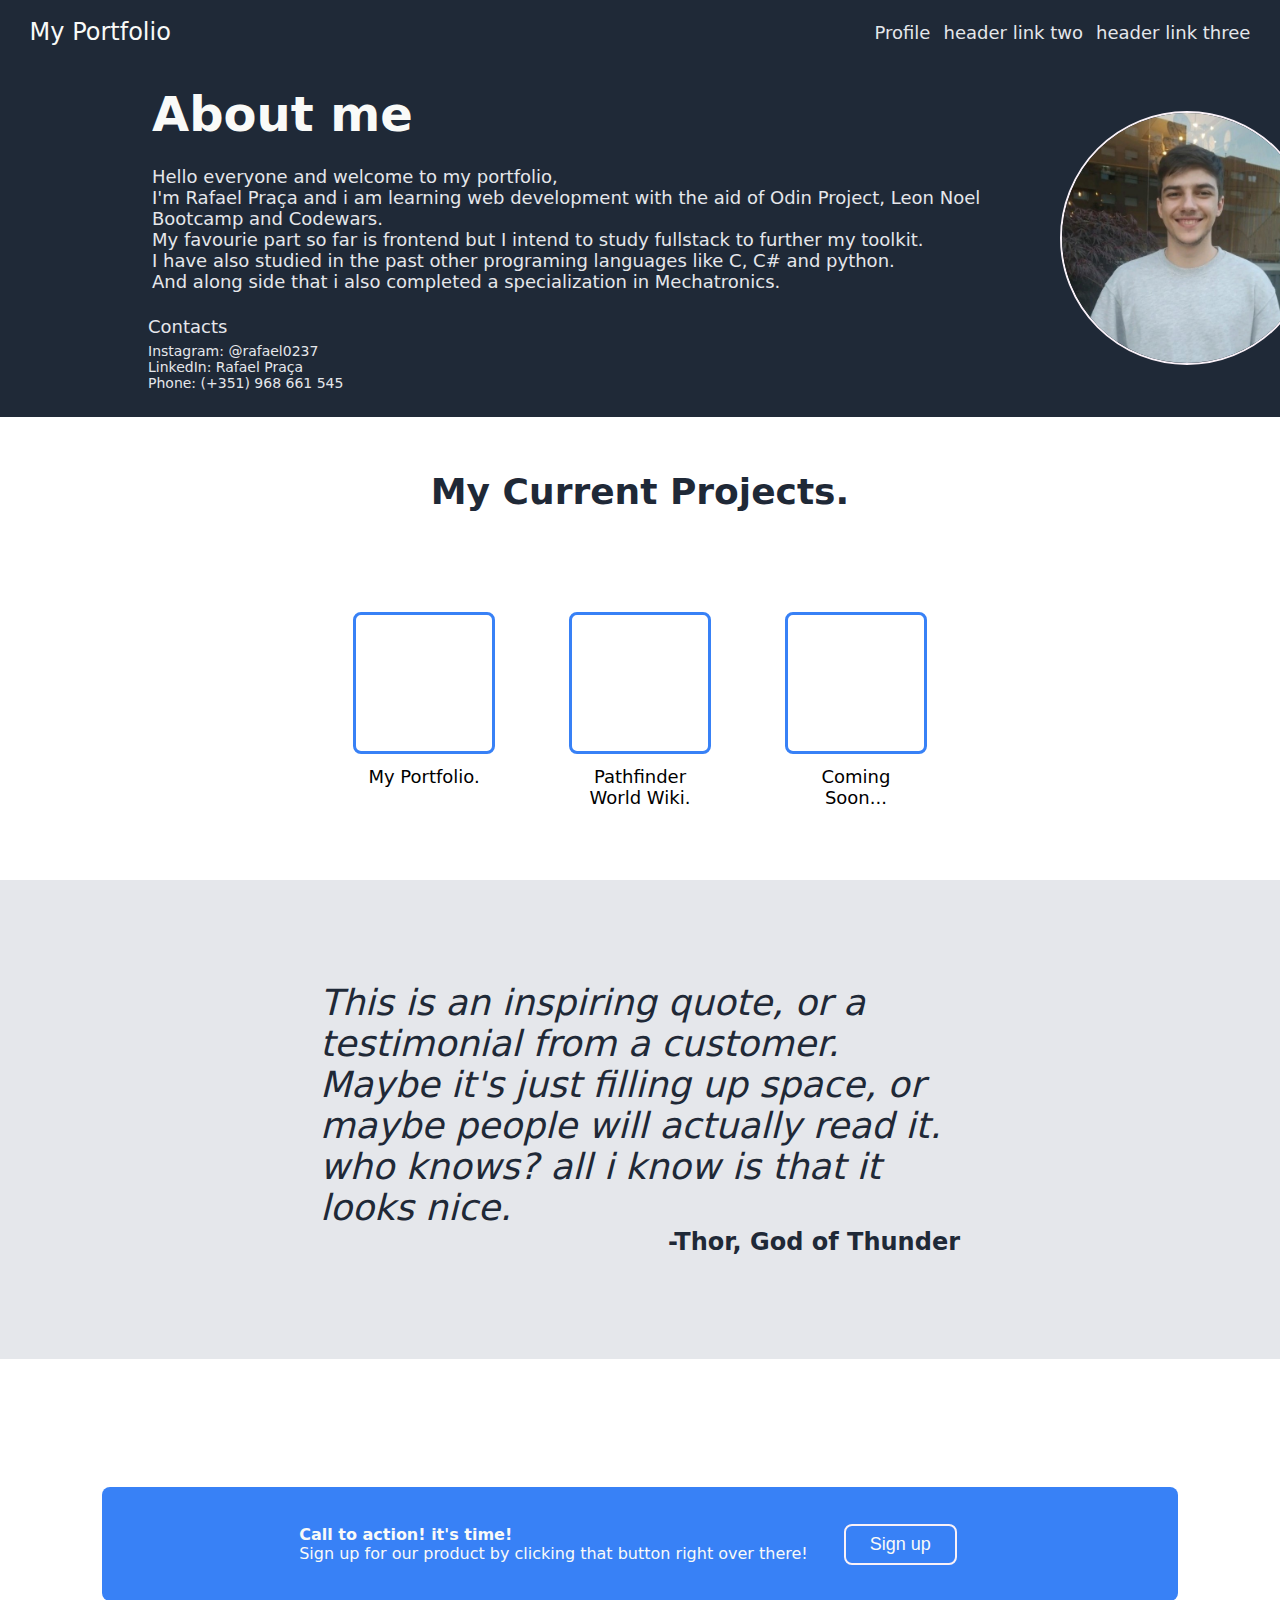
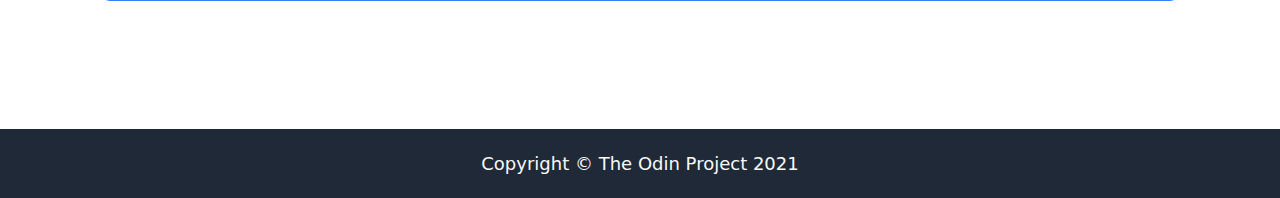
<file: landingpage/aboutme.html>
<!DOCTYPE html>
<html lang="en">
<head>
    <meta charset="UTF-8">
    <meta name="viewport" content="width=device-width, initial-scale=1.0">
    <title>Spooky's Website of Everything</title>
    <link rel="stylesheet" href="aboutmeStyle.css">
</head>
<body>
    <div class="header">
        <div class="header-top">
            <a class="header-top-text-left hero-logo text" href="../index.html">My Portfolio</a>
            <div class="header-top-text-right text">
                <a href="./landingpage/aboutme.html" class="hero-sec">Profile</a>
                <a href="#" class="hero-sec">header link two</a>
                <a href="#" class="hero-sec">header link three</a>
            </div>
        </div>

        <div class="header-bottom">
            <div>
                <div class="hero-main text" id="header-title">About me</div>
                <div class="hero-sec text" id="header-description">
                    Hello everyone and welcome to my portfolio, <br>
                    I'm Rafael Praça and i am learning web development with the aid of Odin Project, Leon Noel Bootcamp and Codewars.<br>
                    My favourie part so far is frontend but I intend to study fullstack to further my toolkit.<br>
                    I have also studied in the past other programing languages like C, C# and python.<br>
                    And along side that i also completed a specialization in Mechatronics.
                </div>
                <div>
                    <div class="hero-sec text contact" id="contactTitle">Contacts</div>
                    <div class="hero-sec text contact">
                        Instagram: @rafael0237<br>
                        LinkedIn: Rafael Praça<br>
                        Phone: (+351) 968 661 545
                    </div>
                </div>
            </div>
            <div><img id="logo" src="../image/1669105035385.jpg"></div>
        </div>
    </div>
    
    <div class="main-content">
        <div class="main-content-title text">My Current Projects.</div>
        <div class="main-content-options">
            <div>
                <div class="blue-box"></div>
                <div class="blue-description text">My Portfolio.</div>
            </div>
            <div>
                <div class="blue-box"></div>
                <div class="blue-description text">Pathfinder World Wiki.</div>
            </div>
            <div>
                <div class="blue-box"></div>
                <div class="blue-description text">Coming Soon...</div>
            </div>
        </div>
    </div>
    
    <div id="gray-bar">
        <div>
            <div id="gray-bar-quote" class="gray-bar text">This is an inspiring quote, or a testimonial from a customer. Maybe it's just filling up space, or maybe people will actually read it. who knows? all i know is that it looks nice.</div>
            <div id="gray-bar-sign" class="gray-bar text">-Thor, God of Thunder</div>    
        </div>
    </div>
    
    <div id="blue-container">
        <div id="descriptive-text">
            <div class="title text">Call to action! it's time!</div>
            <div class="description text">Sign up for our product by clicking that button right over there!</div>
        </div>
        <div>
            <button id="blue-button" class="hero-sec">Sign up</button>
        </div>
    </div>

    <div class="footer text">
        Copyright © The Odin Project 2021
    </div>    
</body>
</html>
</file>
<file: landingpage/aboutmeStyle.css>
html{
    padding: 0;
    margin: 0;
  }
  
  body{
    margin:0;
    padding: 0;
  }

.header {
    background-color: #1f2937;
    width: 100%;
    min-width: 500px;
    position: relative;
    top: 0;
    left: 0;
    right: 0;
}

.header-top {
    display: flex;
    justify-content: space-between;
    align-items: center;
    padding: 18px 2% 0 2%;
}

.header-bottom {
    margin: 16px 10% 16px 10%;
    display: flex;
    justify-content:space-evenly;
    align-items: center;
}

.header-bottom button{
    background-color: #3881f6;
    margin: 24px 24px 24px 36px;
    padding: 12px 24px;
    border-radius: 8px;
    border: none;
    cursor: pointer;
    text-align: center;
    opacity: 1;
    transition: 0.3s;
}

.header-bottom button:hover{
    background-color: #3881f67d;
}

.text {
    font-family: system-ui, -apple-system, BlinkMacSystemFont, 'Segoe UI', Roboto, Oxygen, Ubuntu, Cantarell, 'Open Sans', 'Helvetica Neue', sans-serif;
}

#logo {
    height:250px;
    width: 250px;
    margin: 24px;
    border: 2px solid #f9f1f8;
    border-radius: 50%;
}

#header-description {
    width: 860px;
    margin: 24px;
} 

#header-title {
    width: 360px;
    margin: 24px;
}

.hero-sec{
    font-size: 18px;
    color: #e5e7eb;
}

.hero-logo {
    width: 200px;
    font-size: 24px;
    color: #f9faf8;
}

.hero-main {
    font-size: 48px;
    font-weight: 800;
    color: #f9faf8;
}

.blue-description {
    font-size: 18px;
}

.main-content{
align-items: center;
justify-content: center;
}

.main-content-title {
    margin-top: 54px;
    text-align: center;
    font-size: 36px;
    font-weight: 800;
    color: #1f2937;
}

.main-content-options {
    display: flex;
    justify-content: center;
    align-items: start;
    gap: 6%;
    margin: 100px 24px 60px 24px;
    
}

/*font-settings for gray bar*/

.gray-bar {
    font-size: 36px;
    color:  #1f2937;
}

#gray-bar-quote {
    font-weight: 200;
    font-style: italic;
}

#gray-bar-sign {
    font-size: 24px;
    font-weight: 700;
    text-align: end;
}

#gray-bar {
    display:flex;
    background-color: #e5e7eb;
    justify-content: center;
    align-content: center;
    padding: 8% 25%;
    
}

.blue-box {
    border: 3px solid #3881f6;
    padding: 8px;
    border-radius: 8px;
    height: 120px;
    width: 120px;
}

#blue-button {
    border: 2px solid #f9f1f8;
    background-color: #3881f6;
    margin: 24px 24px 24px 36px;
    padding: 8px 24px;
    border-radius: 8px;
    cursor: pointer;
    text-align: center;
    opacity: 1;
    transition: 0.3s;
    color: #f9faf8;
}

#blue-button:hover {
    background-color:#f9f1f8;
    color: #1f2937;
}

.blue-description {
    text-align: center;
    margin:  12px auto 12px auto;
    width: 120px;
}

#blue-container {
    border-radius: 8px;
    display: flex;
    color: #f9faf8;
    background-color: #3881f6;
    margin: 10% 8%;
    padding: 1% 0 1% 0;
    justify-content: center;
    align-items: center;
}

#descriptive-text .title {
    font-weight: 700;
}

.footer {
    background-color: #1f2937;
    color: #f9faf8;
    justify-content: center;
    align-items: center;
    text-align: center;
    padding: 24px 0 24px 0;
    font-size: 18px;
}
#contactTitle {
    font-size: 18px;
    margin-bottom: 6px;
}

.contact{
    font-size: 14px;
    margin: 0 0 26px 20px;
}

a {
    text-decoration: none;
    margin: 0 4px 0 4px;
}
</file>
